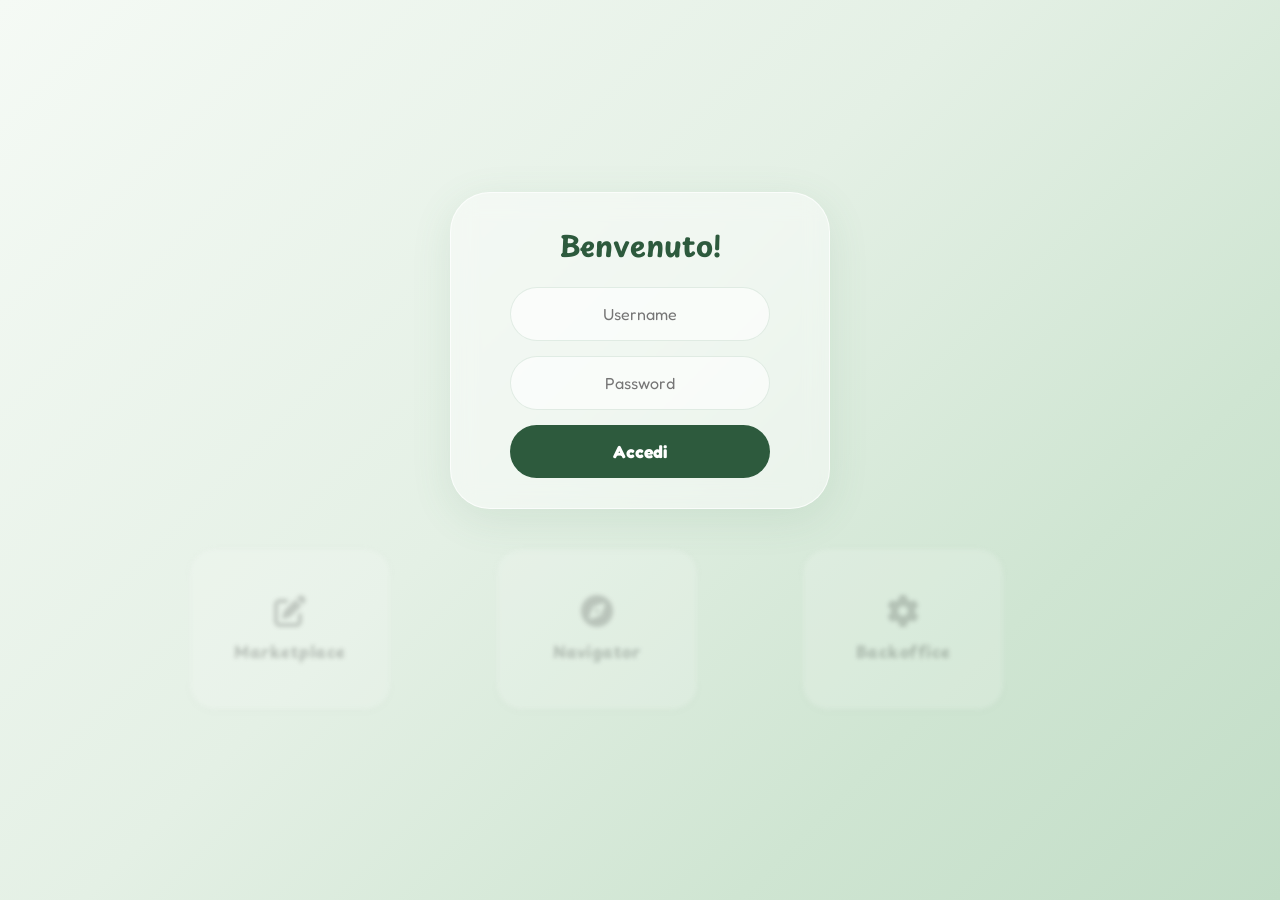
<file: client/index.html>
<!DOCTYPE html>
<html lang="it">
<head>
    <meta charset="UTF-8">
    <meta name="viewport" content="width=device-width, initial-scale=1.0">
    <title>ArtAround - Gateway</title>
    
    <link rel="preconnect" href="https://fonts.googleapis.com">
    <link rel="preconnect" href="https://fonts.gstatic.com" crossorigin>
    <link href="https://fonts.googleapis.com/css2?family=Fredoka:wght@300..700&family=Playpen+Sans:wght@300..700&display=swap" rel="stylesheet">
    <link rel="stylesheet" href="https://cdnjs.cloudflare.com/ajax/libs/font-awesome/6.5.0/css/all.min.css" />
    <link rel="stylesheet" href="css/style.css">
    <style>
        /* 1. RESET E SETUP FONT */
        * { margin: 0; padding: 0; box-sizing: border-box; font-family: 'Fredoka', sans-serif; }

        body.admin-layout {
            background: linear-gradient(135deg, #f5faf5 0%, #e4f0e5 45%, #cfe5d2 75%, #c2ddc7 100%);
            min-height: 100vh;
            width: 100vw;
            display: flex;
            justify-content: center;
            align-items: center;
            overflow-x: hidden;
            padding: 20px;
        }

        .gateway-container {
            display: flex;
            flex-direction: column;
            align-items: center;
            gap: 40px;
            width: 100%;
            max-width: 900px;
        }

        .login-section {
            background: rgba(255, 255, 255, 0.45);
            backdrop-filter: blur(12px);
            -webkit-backdrop-filter: blur(12px);
            border-radius: 40px;
            padding: 30px 40px;
            width: 100%;
            max-width: 380px; 
            border: 1px solid rgba(255, 255, 255, 0.7);
            box-shadow: 0 10px 40px rgba(80, 140, 100, 0.12);
            text-align: center;
        }

        .gateway-title {
            font-family: 'Playpen Sans', sans-serif;
            font-weight: 700; color: #2d5a3d; font-size: 1.8rem; margin-bottom: 8px;
        }

        .login-form { display: flex; flex-direction: column; gap: 15px; max-width: 260px; margin: 20px auto 0; }

        .login-form input {
            width: 100%; padding: 16px 25px; border-radius: 50px; 
            background: rgba(255, 255, 255, 0.6); border: 1px solid rgba(80, 140, 100, 0.15);
            color: #2d5a3d; font-size: 1rem; text-align: center; outline: none; transition: 0.3s;
        }

        .login-form .btn-primary-glass {
            width: 100%; padding: 16px 25px; border-radius: 50px;
            background: #2d5a3d; color: white; border: none; font-weight: 700;
            font-size: 1.1rem; cursor: pointer; transition: 0.3s;
        }

        .area-selection { display: grid; grid-template-columns: repeat(3, 1fr); gap: 20px; width: 100%; transition: 0.5s; }

        .area-card {
            background: rgba(255, 255, 255, 0.55); backdrop-filter: blur(10px); border-radius: 25px;
            padding: 20px; height: 160px; display: flex; flex-direction: column;
            align-items: center; justify-content: center; text-decoration: none; border: 2px solid transparent;
            transition: 0.3s cubic-bezier(0.175, 0.885, 0.32, 1.275);
        }

        .area-card .label { font-family: 'Playpen Sans', sans-serif !important; font-weight: 700; color: #2d5a3d; }

        .locked { opacity: 0.3; pointer-events: none; filter: grayscale(1) blur(2px); }
    </style>
</head>
<body class="admin-layout">
    <div class="gateway-container">
        <section class="login-section">
            <h2 class="gateway-title">Benvenuto!</h2>
            <form class="login-form">
                <input type="text" placeholder="Username">
                <input type="password" placeholder="Password">
                <button type="button" class="btn-primary-glass" onclick="unlockAreas()">Accedi</button>
            </form>
        </section>

        <section class="area-selection locked" id="areaGrid">
           <a href="menu_editor.html" class="nav-card area-card">
                <i class="fa-solid fa-pen-to-square" style="font-size: 2rem; color: #3a7a52;"></i>
                <span class="label">Marketplace</span>
            </a>
            <a href="#" class="nav-card area-card" onclick="alert('Navigator in arrivo')">
                <i class="fa-solid fa-compass" style="font-size: 2rem; color: #3a7a52;"></i>
                <span class="label">Navigator</span>
            </a>
            <a href="#" class="nav-card area-card" onclick="alert('Backoffice in arrivo')">
                <i class="fa-solid fa-gear" style="font-size: 2rem; color: #3a7a52;"></i>
                <span class="label">Backoffice</span>
            </a>
        </section>
    </div>

    <script>
        function unlockAreas() {
            const grid = document.getElementById('areaGrid');
            grid.classList.remove('locked');
            const btn = document.querySelector('.btn-primary-glass');
            btn.innerHTML = 'Sbloccato!';
        }
    </script>
</body>
</html>
</file>
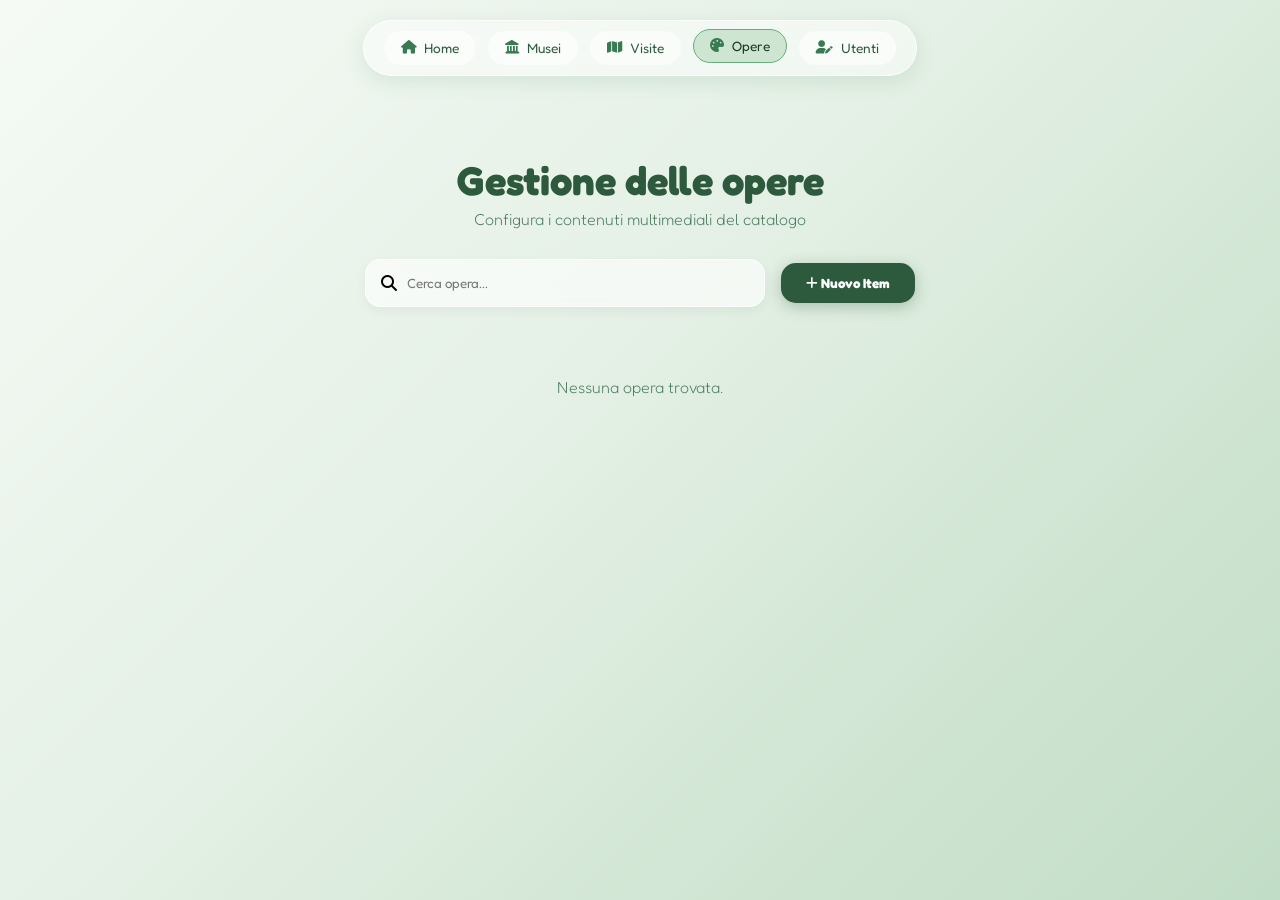
<file: client/opere.html>
<!DOCTYPE html>
<html lang="it">
<head>
    <meta charset="UTF-8">
    <meta name="viewport" content="width=device-width, initial-scale=1.0">
    <title>Gestione Opere - ArtAround</title>
    
    <link rel="preconnect" href="https://fonts.googleapis.com">
    <link rel="preconnect" href="https://fonts.gstatic.com" crossorigin>
    <link href="https://fonts.googleapis.com/css2?family=Fredoka:wght@300..700&display=swap" rel="stylesheet">
    
    <link rel="stylesheet" href="https://cdnjs.cloudflare.com/ajax/libs/font-awesome/6.5.0/css/all.min.css">
    
    <link rel="stylesheet" href="css/style.css">
    <link rel="stylesheet" href="css/opere.css">
</head>
<body class="admin-layout">

    <nav class="top-nav-cards">
        <div class="nav-inner-glass">
            <a href="menu_editor.html" class="mini-card"><i class="fa-solid fa-house"></i><span>Home</span></a>
            <a href="musei.html" class="mini-card"><i class="fa-solid fa-landmark"></i><span>Musei</span></a>
            <a href="visite.html" class="mini-card"><i class="fa-solid fa-map"></i><span>Visite</span></a>
            <a href="opere.html" class="mini-card active"><i class="fa-solid fa-palette"></i><span>Opere</span></a>
            <a href="utenti.html" class="mini-card"><i class="fa-solid fa-user-pen"></i><span>Utenti</span></a>
        </div>
    </nav>

    <main class="main-viewport">
        <header class="content-header">
            <div class="header-text">
                <h1>Gestione delle opere</h1>
                <p>Configura i contenuti multimediali del catalogo</p>
            </div>
            
            <div class="header-toolbar">
                <div class="search-box-glass">
                    <i class="fa-solid fa-magnifying-glass"></i>
                    <input type="text" id="searchText" placeholder="Cerca opera...">
                </div>
                <button onclick="openModal()" class="btn-primary-glass">
                    <i class="fa-solid fa-plus"></i> Nuovo Item
                </button>
            </div>
        </header>

        <div id="itemsContainer" class="items-grid"></div>
    </main>

    <div id="itemModal" class="modal-overlay" style="display:none;">
        <div class="modal-glass-card">
            <div class="modal-glass-header">
                <button class="modal-close-btn" onclick="closeModal()"><i class="fa-solid fa-xmark"></i></button>
            </div>
            
            <div class="modal-content">
                <form id="itemForm">
                    <div class="form-grid">
                        <label>Titolo dell'Opera *
                            <input type="text" id="operaId" placeholder="Es: La Primavera" required>
                        </label>
                        <label>Museo / Collezione *
                            <input type="text" id="museo" placeholder="Es: Uffizi" required>
                        </label>
                        <label>Lunghezza *
                            <select id="lunghezza" required>
                                <option value="3s">3s</option>
                                <option value="15s">15s</option>
                                <option value="1min">1min</option>
                            </select>
                        </label>
                        <label>Linguaggio *
                            <select id="linguaggio" required>
                                <option value="infantile">Infantile</option>
                                <option value="medio">Medio</option>
                                <option value="specialistico">Specialistico</option>
                            </select>
                        </label>
                        <label class="full-width">Testo Descrittivo *
                            <textarea id="testo" rows="4" placeholder="Inserisci qui la descrizione..." required></textarea>
                        </label>
                    </div>
                    
                    <div class="modal-actions">
                        <button type="button" class="btn-cancel" onclick="closeModal()">Annulla</button>
                        <button type="submit" class="btn-submit">Crea</button>
                    </div>
                </form>
            </div>
        </div>
    </div>

    <script src="js/item.js"></script>
    <script src="js/menu.js"></script>
</body>
</html>
</file>
<file: client/css/style.css>
* {
  margin: 0;
  padding: 0;
  box-sizing: border-box;
  font-family: 'Fredoka', sans-serif;
}


body {
  display: flex;
  flex-direction: column;
  align-items: center;
  justify-content: center;
  font-weight: 300;  
  font-size: 1rem;
  min-height: 100vh;
  background: linear-gradient(
    135deg,
    #f5faf5 0%,
    #e4f0e5 45%,
    #cfe5d2 75%,
    #c2ddc7 100%
  );
}


.app-header {
  position: absolute;
  top: 16px;
  left: 0;
  width: 100%;
  display: flex;
  justify-content: center;
  z-index: 20;
}

.header-inner {
  width: 100%;
  max-width: 960px;
  display: flex;
  align-items: center;
  justify-content: space-between;

  padding: 10px 20px;
  border-radius: 999px;

  background: rgba(255, 255, 255, 0.45);
  backdrop-filter: blur(12px);
  -webkit-backdrop-filter: blur(12px);
  border: 1px solid rgba(255, 255, 255, 0.7);
  box-shadow: 0 6px 20px rgba(80, 140, 100, 0.18);
}

.header-spacer-left {
  width: 32px;
}


.logo {
  font-family: 'Playpen Sans', sans-serif;
  font-weight: 700;
  font-size: 1.5rem;
  color: #2d5a3d;
  text-align: center;
  flex: 1;
}

.logo span {
  font-weight: 400;  
  color: #4a7c5f;
}

/* icona utente*/
.user-icon-btn {
  border: none;
  background: rgba(255, 255, 255, 0.85);
  width: 34px;
  height: 34px;
  border-radius: 50%;
  display: flex;
  align-items: center;
  justify-content: center;
  cursor: pointer;
  box-shadow: 0 2px 8px rgba(80, 140, 100, 0.25);
  color: #2d5a3d;
  transition: background 0.2s ease, transform 0.15s ease, box-shadow 0.15s ease;
}

.user-icon-btn i {
  font-size: 1rem;
}

.user-icon-btn:hover {
  background: #cfe5d2;
  transform: translateY(-1px);
  box-shadow: 0 4px 12px rgba(80, 140, 100, 0.35);
}

/* menu */
main {
  display: flex;
  align-items: center;
  justify-content: center;
}


nav#menu-grid {
  display: grid;
  grid-template-columns: 1fr 1fr;
  grid-template-rows: 1fr 1fr;
  gap: 24px;
  background: rgba(255, 255, 255, 0.45);
  backdrop-filter: blur(10px);
  -webkit-backdrop-filter: blur(10px);
  border-radius: 18px;
  padding: 40px 32px;
  box-shadow: 0 8px 32px rgba(80, 140, 100, 0.15);
  border: 1px solid rgba(255, 255, 255, 0.7);
}


.nav-card {
  display: flex;
  flex-direction: column;
  align-items: center;
  justify-content: center;
  gap: 12px;
  width: 200px;
  height: 130px;
  background: rgba(255, 255, 255, 0.55);
  border-radius: 16px;
  text-decoration: none;
  color: #2d5a3d;
  border: 2px solid transparent;
  transition: all 0.25s ease;
  box-shadow: 0 2px 10px rgba(80, 140, 100, 0.10);
}

/* icone */
.nav-card i {
  font-size: 3rem;
  color: #3a7a52;
  transition: color 0.25s ease;
}


.nav-card .label {
  font-family: 'Playpen Sans', sans-serif;
  font-weight: 400;
  font-size: 1rem;
  letter-spacing: 0.03em;
}


.nav-card:hover,
.nav-card.active {
  background: rgba(195, 224, 200, 0.80);
  border-color: #6aab7e;
  color: #1b3a27;
  transform: translateY(-3px);
  box-shadow: 0 6px 20px rgba(80, 140, 100, 0.20);
}

.nav-card:hover i,
.nav-card.active i {
  color: #1b3a27;
}
</file>
<file: client/css/opere.css>
* {
  margin: 0;
  padding: 0;
  box-sizing: border-box;
}

body.admin-layout {
  font-family: 'Fredoka', sans-serif;
  min-height: 100vh;
  display: flex;
  flex-direction: column;
  align-items: center;
  background: linear-gradient(135deg, #f5faf5 0%, #e4f0e5 45%, #cfe5d2 75%, #c2ddc7 100%);
  overflow-x: hidden;
}

/* navbar */
.top-nav-cards {
  width: 100%;
  display: flex;
  justify-content: center;
  padding: 20px 0;
  /* Posizionamento fisso in alto */
  position: relative; 
  z-index: 100;
  margin-bottom: 20px;
}


.nav-inner-glass {
  display: flex;
  gap: 12px;
  padding: 10px 20px;
  background: rgba(255, 255, 255, 0.45);
  backdrop-filter: blur(12px);
  -webkit-backdrop-filter: blur(12px);
  border-radius: 999px;
  border: 1px solid rgba(255, 255, 255, 0.7);
  box-shadow: 0 6px 20px rgba(80, 140, 100, 0.15);
}

.mini-card {
  display: flex;
  align-items: center;
  gap: 8px;
  padding: 8px 16px;
  background: rgba(255, 255, 255, 0.55);
  border-radius: 999px;
  text-decoration: none;
  color: #2d5a3d;
  font-size: 0.85rem;
  font-weight: 400;
  transition: all 0.25s ease;
  border: 1px solid transparent;
}

.mini-card i {
  color: #3a7a52;
}

.mini-card:hover, .mini-card.active {
  background: rgba(195, 224, 200, 0.80);
  border-color: #6aab7e;
  color: #1b3a27;
  transform: translateY(-2px);
}

/* contenuto sollevato */
.main-viewport {
  width: 100%;
  max-width: 1100px;
  flex: 1; 
  display: flex;
  flex-direction: column;
  align-items: center;
  justify-content: flex-start; 
  padding-top: 40px;
}

.content-header {
  text-align: center;
  margin-bottom: 40px;
}

.header-text h1 {
  font-weight: 700;
  font-size: 2.5rem;
  color: #2d5a3d;
  margin-bottom: 5px;
}

.header-text p {
  color: #4a7c5f;
  font-weight: 300;
}

/* barra per cercare e bottone per aggiungere */
.header-toolbar {
  display: flex;
  align-items: center;
  gap: 16px;
  margin-top: 30px;
}

.search-box-glass {
  width: 400px;
  display: flex;
  align-items: center;
  padding: 5px 15px;
  background: rgba(255, 255, 255, 0.6);
  backdrop-filter: blur(8px);
  border-radius: 15px;
  border: 1px solid white;
  box-shadow: 0 4px 12px rgba(0,0,0,0.05);
}

.search-box-glass input {
  width: 100%;
  padding: 10px;
  border: none;
  background: transparent;
  outline: none;
  font-family: inherit;
}

.btn-primary-glass {
  padding: 12px 25px;
  background: #2d5a3d;
  color: white;
  border: none;
  border-radius: 15px;
  font-weight: 700;
  cursor: pointer;
  box-shadow: 0 4px 15px rgba(45, 90, 61, 0.3);
  transition: transform 0.2s;
}

.btn-primary-glass:hover { transform: translateY(-2px); }


.items-grid {
  width: 100%;
  display: grid;
  grid-template-columns: repeat(auto-fill, minmax(320px, 1fr));
  gap: 25px;
  margin-top: 30px;
}

/* oscuramento */
.modal-overlay {
    position: fixed;
    top: 0; left: 0; width: 100%; height: 100%;
    background: rgba(80, 140, 100, 0.2); /* Tonalità verde trasparente */
    backdrop-filter: blur(8px);
    display: flex;
    justify-content: center;
    align-items: center;
    z-index: 9999;
    animation: fadeIn 0.3s ease;
}


.modal-glass-card {
    background: rgba(255, 255, 255, 0.85);
    width: 90%;
    max-width: 700px;
    border-radius: 40px;
    padding: 30px;
    box-shadow: 0 20px 50px rgba(0,0,0,0.1);
    border: 1px solid white;
    position: relative;
    overflow: hidden;
}


.modal-glass-card::before {
    content: ''; position: absolute; top: -50px; left: -50px;
    width: 200px; height: 200px; background: rgba(34, 197, 94, 0.1);
    border-radius: 50%; filter: blur(30px); z-index: -1;
}


.modal-glass-header {
    display: flex; justify-content: space-between; align-items: center;
    margin-bottom: 30px; border-bottom: 1px solid rgba(0,0,0,0.05);
    padding-bottom: 15px;
}

.modal-glass-header .brand { font-family: 'Playpen Sans'; font-weight: 700; color: #2d5a3d; }
.modal-glass-header .brand span { font-weight: 300; }


.form-grid {
    display: grid; grid-template-columns: 1fr 1fr; gap: 20px;
}
.full-width { grid-column: span 2; }

label { display: flex; flex-direction: column; gap: 8px; font-weight: 600; color: #4a7c5f; font-size: 0.9rem; }

input, select, textarea {
    padding: 12px; border-radius: 12px; border: 1px solid #cfe5d2;
    background: white; font-family: inherit; outline: none; transition: 0.2s;
}

input:focus { border-color: #22c55e; box-shadow: 0 0 0 4px rgba(34, 197, 94, 0.1); }

/* bottoni */
.modal-actions {
    display: flex; justify-content: flex-end; gap: 15px; margin-top: 30px;
}

.btn-cancel { background: #e4f0e5; color: #2d5a3d; border: none; padding: 12px 25px; border-radius: 12px; cursor: pointer; font-weight: 600; }
.btn-submit { background: #4a7c5f; color: white; border: none; padding: 12px 40px; border-radius: 12px; cursor: pointer; font-weight: 700; box-shadow: 0 4px 15px rgba(74, 124, 95, 0.3); }

@keyframes fadeIn { from { opacity: 0; } to { opacity: 1; } }
</file>
